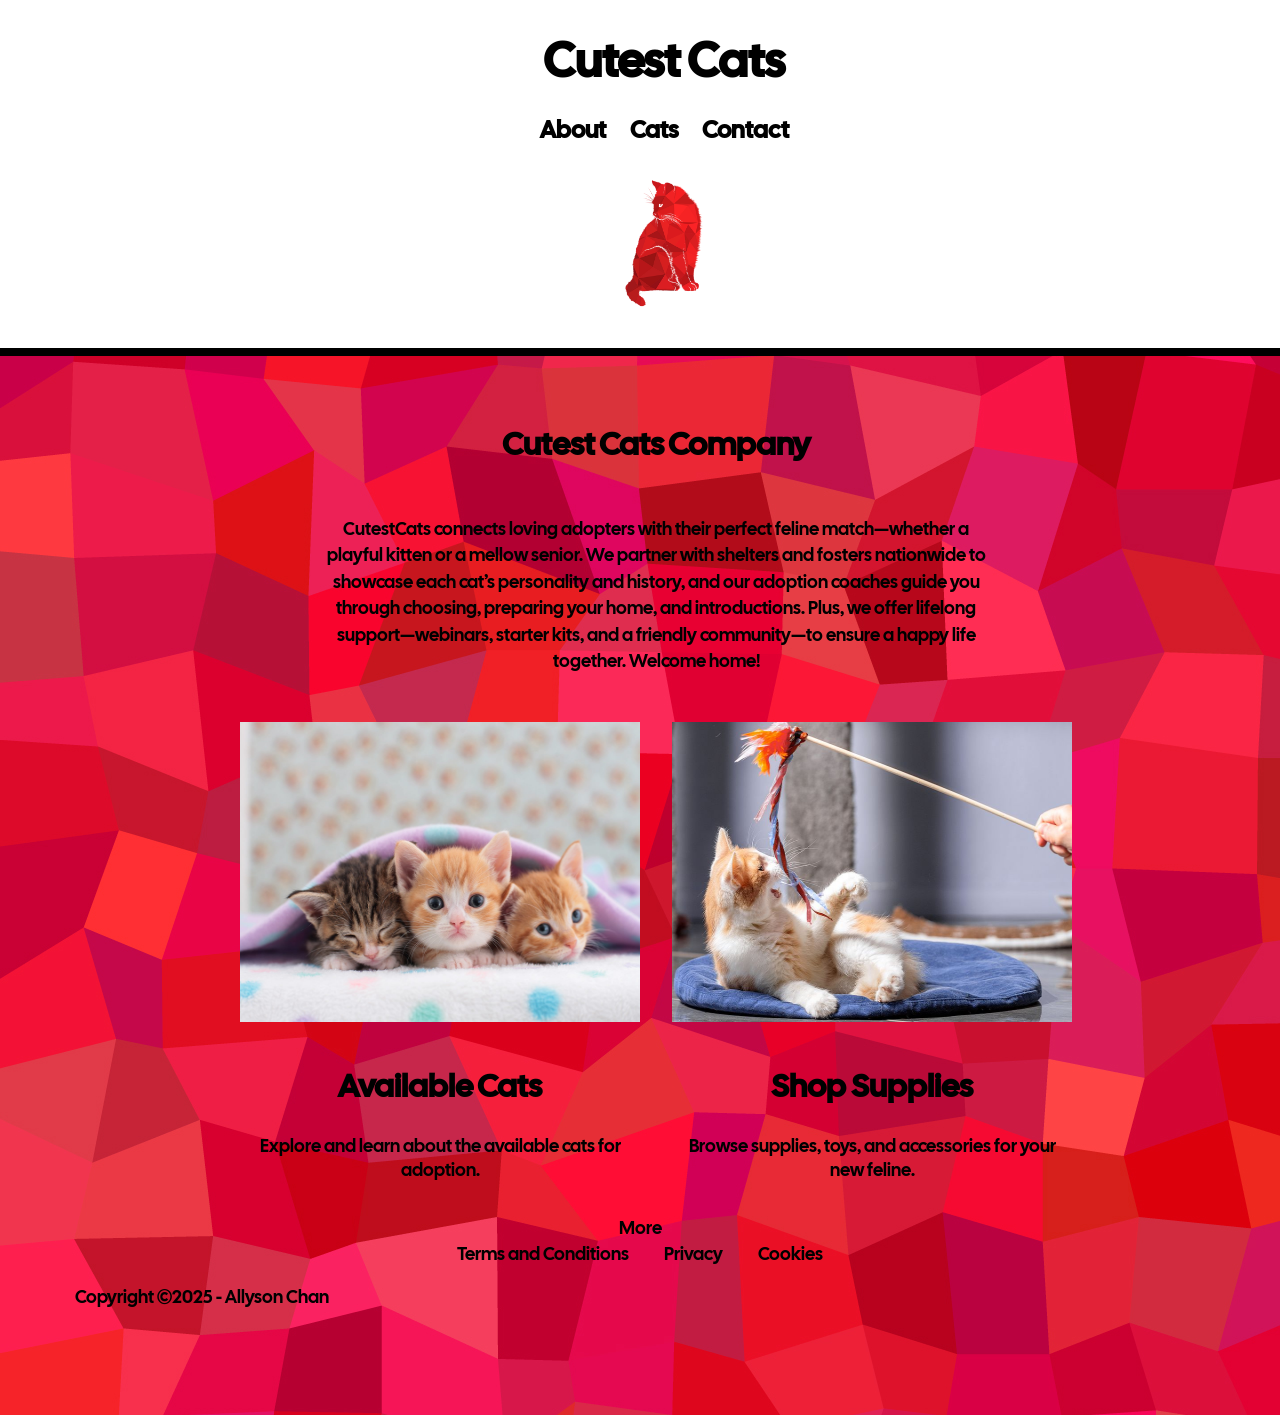
<file: index.html>
<!DOCTYPE html>
<html lang="en">
    <head>
        <meta charset="utf-8">
        <title>Module 6 Homework</title>
        <meta name="author" content="Allyson Chan">
        <meta name="description" content="My final project submission for GIT215">

        <link rel="icon" href="images/favicon.ico" type="image/x-icon">

        
        <link rel="preconnect" href="https://fonts.googleapis.com">
        <link rel="preconnect" href="https://fonts.gstatic.com" crossorigin>
        <link href="https://fonts.googleapis.com/css2?family=Cal+Sans&display=swap" rel="stylesheet">

        <link rel="stylesheet" href="styles.css">
    </head>

    <body>
        <header>
            <h1>Cutest Cats</h1>
            <nav>
                <ul>
                    <li><a href="#about">About</a></li>
                    <li><a href="#cats">Cats</a></li>
                    <li><a href="contact.html">Contact</a></li>
                </ul>
            </nav>
            <a href="#" aria-label="Go to the Cute Cats Homepage">
                <img src="images/cat-logo.png" alt="red cat logo" height="150px" width="100">
            </a>
        </header>

        <main>
            <section id="cats">
                <h2>Cutest Cats Company</h2>
                <p>CutestCats connects loving adopters with their perfect feline match—whether a playful kitten or a mellow senior. We partner with shelters and fosters nationwide to showcase each cat’s personality and history, and our adoption coaches guide you through choosing, preparing your home, and introductions. Plus, we offer lifelong support—webinars, starter kits, and a friendly community—to ensure a happy life together. Welcome home!</p>
            </section>
              
            <section class="availcats">
                <div class="column">
                <img src="images/available-cats.jpg" alt="three cute kittens under blanket" />
                  <h2>Available Cats</h2>
                  <p>Explore and learn about the available cats for adoption.</p>
                </div>
                <div class="column">
                <img src="images/cattoy.jpg" alt="orange cat playing with feather toy" />
                  <h2>Shop Supplies</h2>
                  <p>Browse supplies, toys, and accessories for your new feline.</p>
                </div>
              </section>
              


        </main>

        <footer>
            <section>
                <h2>More</h2>
                <a href="#">Terms and Conditions</a>
                <a href="#">Privacy</a>
                <a href="#">Cookies</a>
            </section>
            <p>Copyright &copy;2025 - Allyson Chan</p>
        </footer>
    </body>
</html>
</file>
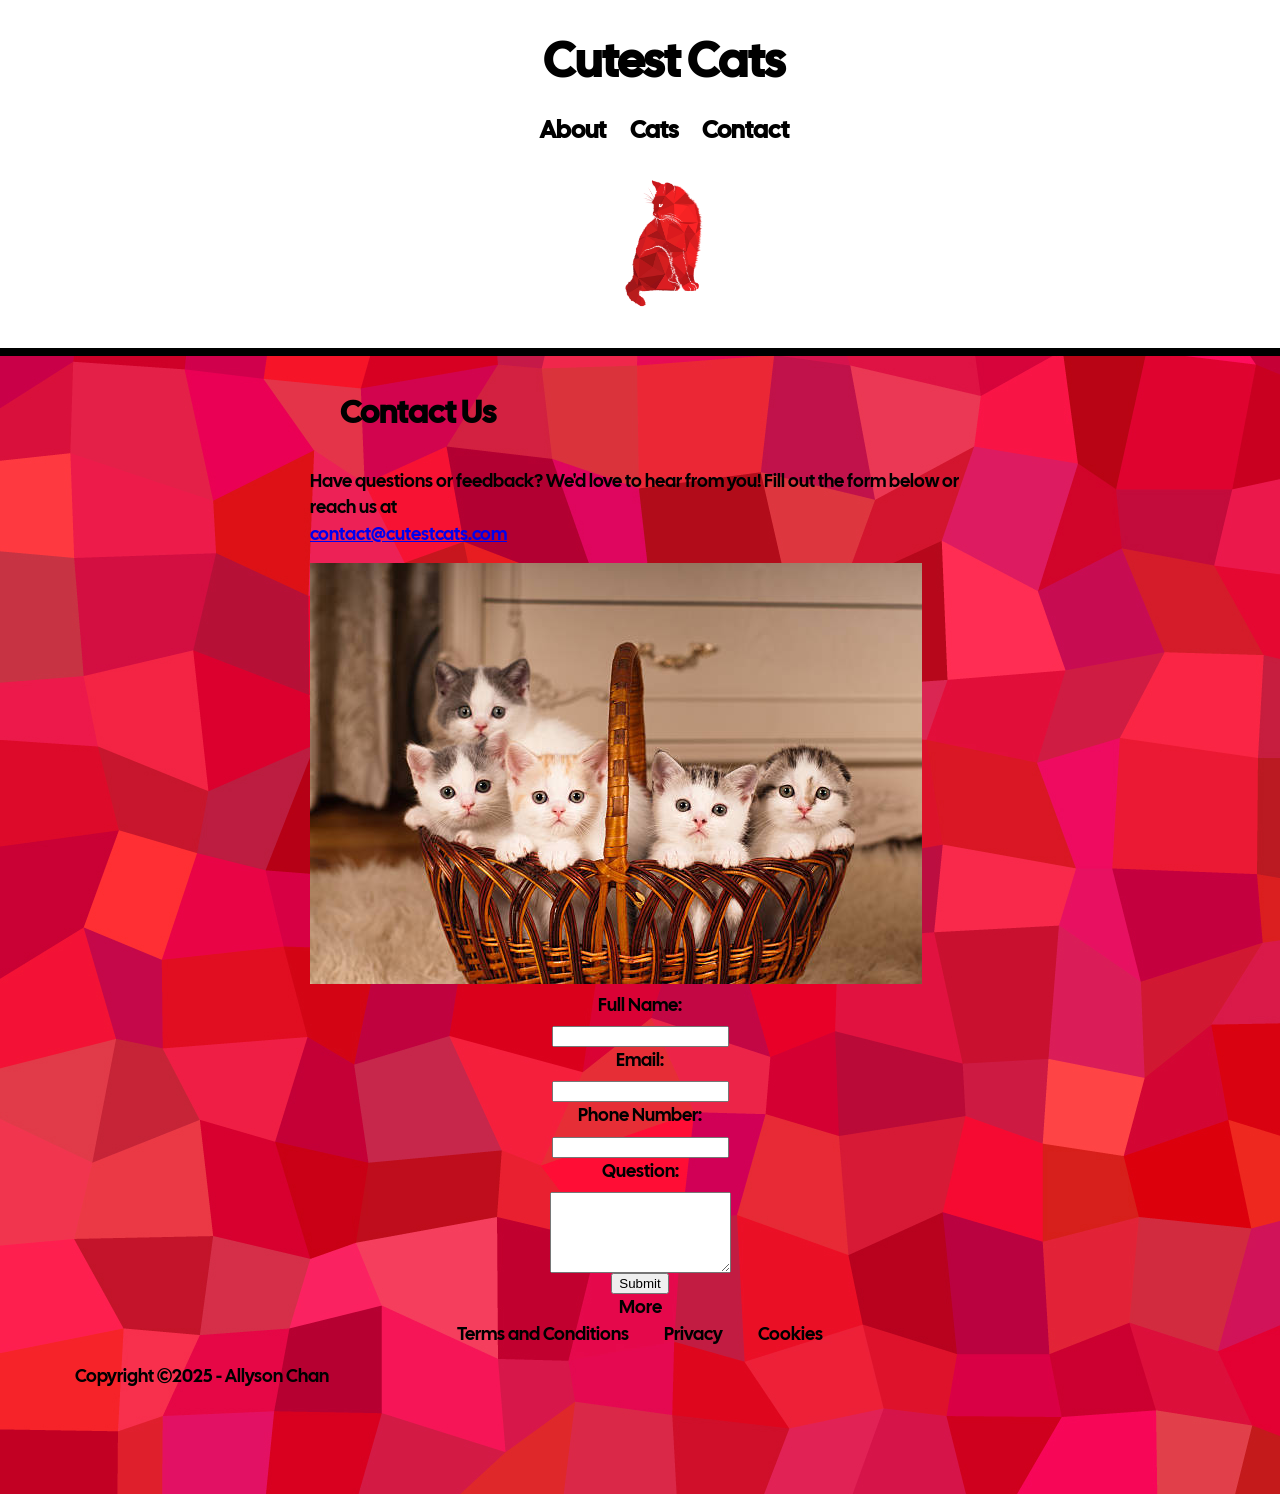
<file: contact.html>
<!DOCTYPE html>
<html lang="en">
    <head>
        <meta charset="utf-8">
        <title>Module 6 Homework</title>
        <meta name="author" content="Allyson Chan">
        <meta name="description" content="page about cats">

        <link rel="icon" href="images/favicon.ico" type="image/x-icon">

        
        <link rel="preconnect" href="https://fonts.googleapis.com">
        <link rel="preconnect" href="https://fonts.gstatic.com" crossorigin>
        <link href="https://fonts.googleapis.com/css2?family=Cal+Sans&display=swap" rel="stylesheet">

        <link rel="stylesheet" href="styles.css">
       
    </head>

    <body>
        <header>
            <h1>Cutest Cats</h1>
            <nav>
                <ul>
                    <li><a href="index.html">About</a></li>
                    <li><a href="index.html">Cats</a></li>
                    <li><a href="#contact">Contact</a></li>
                </ul>
            </nav>
            <a href="#" aria-label="Go to the Cute Cats Homepage">
                <img src="images/cat-logo.png" alt="cat logo" height="150px" width="100">
            </a>
        </header>

        <main>
            <section id="contact">


                <h2>Contact Us</h2>
                <p>Have questions or feedback? We'd love to hear from you! Fill out the form below or reach us at <a href="mailto:contact@cutestcats.com">contact@cutestcats.com</a></p>
                <img src="images/cats.jpg" alt="multiple cats in a basket" height="612" width="421">
                <form method="post" action="https://wp.zybooks.com/form-viewer.php">
                    <label for="fullName">Full Name:</label>
                    <input type="text" id="fullName" name="fullName" required>

                    <label for="email">Email:</label>
                    <input type="email" id="email" name="email" required>

                    <label for="phone">Phone Number:</label>
                    <input type="tel" id="phone" name="phone">

                    <label for="question">Question:</label>
                    <textarea id="question" name="question" rows="5" required></textarea>

                    <button type="submit">Submit</button>
                </form>

                
            </div>
            </section>
        </main>

        <footer>
            <section>
                <h2>More</h2>
                <a href="#">Terms and Conditions</a>
                <a href="#">Privacy</a>
                <a href="#">Cookies</a>
            </section>
            <p>Copyright &copy;2025 - Allyson Chan</p>
        </footer>
    </body>
</html>
</file>
<file: styles.css>
/* OBFUSCATED BY CSSOBFUSCATOR.COM at 2025/05/03 08:37:00 */
body,html{margin-left:0;}html,body{margin-bottom:0;}body,html{margin-right:0;}html,body{margin-top:0;}body,html{padding-left:0;}html,body{padding-bottom:0;}body,html{padding-right:0;}html,body{padding-top:0;}html{border-left-width:0;}html{border-bottom-width:0;}html{border-right-width:0;}html{border-top-width:0;}html{border-left-style:none;}html{border-bottom-style:none;}html{border-right-style:none;}html{border-top-style:none;}html{border-left-color:currentColor;}html{border-bottom-color:currentColor;}#cats h2{margin-bottom:1rem;}html{border-right-color:currentColor;}html{border-top-color:currentColor;}html{border-image:none;}[class~=availcats] h2{margin-bottom:.5rem;}html{font-size:100%;}html{font:inherit;}body,html{vertical-align:baseline;}body{border-left-width:0;}body{border-bottom-width:0;}body{border-right-width:0;}body{border-top-width:0;}body{border-left-style:none;}body{border-bottom-style:none;}body{border-right-style:none;}body{border-top-style:none;}body{border-left-color:currentColor;}body{border-bottom-color:currentColor;}blockquote:before{content:"";}body{border-right-color:currentColor;}body{border-top-color:currentColor;}body{border-image:none;}body{font-size:100%;}body{font:inherit;}div,span{margin-left:0;}div,span{margin-bottom:0;}span,div{margin-right:0;}span,div{margin-top:0;}span,div{padding-left:0;}blockquote:before{content:none;}span,div{padding-bottom:0;}div,span{padding-right:0;}blockquote:after{content:"";}span,div{padding-top:0;}div{border-left-width:0;}div{border-bottom-width:0;}#cats h2{flex-direction:column;}div{border-right-width:0;}div{border-top-width:0;}div{border-left-style:none;}div{border-bottom-style:none;}div{border-right-style:none;}div{border-top-style:none;}div{border-left-color:currentColor;}blockquote:after{content:none;}div{border-bottom-color:currentColor;}div{border-right-color:currentColor;}div{border-top-color:currentColor;}#cats{display:flex;}div{border-image:none;}div{font-size:100%;}div{font:inherit;}span,div{vertical-align:baseline;}span{border-left-width:0;}span{border-bottom-width:0;}span{border-right-width:0;}span{border-top-width:0;}span{border-left-style:none;}span{border-bottom-style:none;}span{border-right-style:none;}span{border-top-style:none;}span{border-left-color:currentColor;}span{border-bottom-color:currentColor;}span{border-right-color:currentColor;}span{border-top-color:currentColor;}span{border-image:none;}q:before{content:"";}span{font-size:100%;}span{font:inherit;}applet,object{margin-left:0;}object,applet{margin-bottom:0;}applet,object{margin-right:0;}object,applet{margin-top:0;}applet,object{padding-left:0;}applet,object{padding-bottom:0;}applet,object{padding-right:0;}object,applet{padding-top:0;}applet{border-left-width:0;}applet{border-bottom-width:0;}applet{border-right-width:0;}applet{border-top-width:0;}applet{border-left-style:none;}applet{border-bottom-style:none;}applet{border-right-style:none;}applet{border-top-style:none;}applet{border-left-color:currentColor;}applet{border-bottom-color:currentColor;}applet{border-right-color:currentColor;}q:before{content:none;}q:after{content:"";}applet{border-top-color:currentColor;}applet{border-image:none;}applet{font-size:100%;}applet{font:inherit;}h1,iframe,applet,object{vertical-align:baseline;}object{border-left-width:0;}object{border-bottom-width:0;}object{border-right-width:0;}object{border-top-width:0;}object{border-left-style:none;}object{border-bottom-style:none;}object{border-right-style:none;}object{border-top-style:none;}object{border-left-color:currentColor;}object{border-bottom-color:currentColor;}object{border-right-color:currentColor;}object{border-top-color:currentColor;}object{border-image:none;}object{font-size:100%;}object{font:inherit;}h1,iframe{margin-left:0;}iframe,h1{margin-bottom:0;}h1,iframe{margin-right:0;}iframe,h1{margin-top:0;}h1,iframe{padding-left:0;}iframe,h1{padding-bottom:0;}iframe,h1{padding-right:0;}iframe,h1{padding-top:0;}iframe{border-left-width:0;}iframe{border-bottom-width:0;}iframe{border-right-width:0;}iframe{border-top-width:0;}iframe{border-left-style:none;}iframe{border-bottom-style:none;}iframe{border-right-style:none;}iframe{border-top-style:none;}iframe{border-left-color:currentColor;}iframe{border-bottom-color:currentColor;}iframe{border-right-color:currentColor;}iframe{border-top-color:currentColor;}iframe{border-image:none;}iframe{font-size:100%;}iframe{font:inherit;}q:after{content:none;}nav ul{display:flex;}h1{border-left-width:0;}h1{border-bottom-width:0;}h1{border-right-width:0;}h1{border-top-width:0;}h1{border-left-style:none;}h1{border-bottom-style:none;}h1{border-right-style:none;}h1{border-top-style:none;}h1{border-left-color:currentColor;}h1{border-bottom-color:currentColor;}h1{border-right-color:currentColor;}h1{border-top-color:currentColor;}h1{border-image:none;}h1{font-size:100%;}h1{font:inherit;}nav ul{justify-content:center;}h3,h2{margin-left:0;}h2,h3{margin-bottom:0;}h2,h3{margin-right:0;}nav ul{gap:1.5rem;}h2,h3{margin-top:0;}h4,h2,nav ul,h3{padding-left:0;}h2,h3{padding-bottom:0;}h3,h2{padding-right:0;}h2,h3{padding-top:0;}h2{border-left-width:0;}h2{border-bottom-width:0;}h2{border-right-width:0;}h2{border-top-width:0;}h2{border-left-style:none;}h2{border-bottom-style:none;}h2{border-right-style:none;}h2{border-top-style:none;}h2{border-left-color:currentColor;}h2{border-bottom-color:currentColor;}h2{border-right-color:currentColor;}h2{border-top-color:currentColor;}h2{border-image:none;}h2{font-size:100%;}h2{font:inherit;}h2,h3{vertical-align:baseline;}h3{border-left-width:0;}h3{border-bottom-width:0;}#contact .contact-flex .info-container{flex:1 1 225pt;}h3{border-right-width:0;}h3{border-top-width:0;}h3{border-left-style:none;}h3{border-bottom-style:none;}#cats h2,#cats{align-items:center;}h3{border-right-style:none;}h3{border-top-style:none;}h3{border-left-color:currentColor;}h3{border-bottom-color:currentColor;}h3{border-right-color:currentColor;}h3{border-top-color:currentColor;}h3{border-image:none;}h3{font-size:100%;}h3{font:inherit;}h4,h5{margin-left:0;}h5,h4{margin-bottom:0;}h5,h4{margin-right:0;}h4,h5{margin-top:0;}#cats h2{text-align:center;}h5,nav ul,h6,h4{padding-bottom:0;}h5,h4{padding-right:0;}h4,h5{padding-top:0;}#cats{flex-direction:column;}h4{border-left-width:0;}h4{border-bottom-width:0;}h4{border-right-width:0;}h4{border-top-width:0;}h4{border-left-style:none;}h4{border-bottom-style:none;}h4{border-right-style:none;}h4{border-top-style:none;}h4{border-left-color:currentColor;}h4{border-bottom-color:currentColor;}h4{border-right-color:currentColor;}h4{border-top-color:currentColor;}h4{border-image:none;}h4{font-size:100%;}h4{font:inherit;}h4,h5{vertical-align:baseline;}[class~=availcats] [class~=column]{flex:1;}h5,h6,blockquote,p{padding-left:0;}h5{border-left-width:0;}h5{border-bottom-width:0;}h5{border-right-width:0;}h5{border-top-width:0;}h5{border-left-style:none;}h5{border-bottom-style:none;}h5{border-right-style:none;}h5{border-top-style:none;}h5{border-left-color:currentColor;}h5{border-bottom-color:currentColor;}h5{border-right-color:currentColor;}h5{border-top-color:currentColor;}h5{border-image:none;}h5{font-size:100%;}h5{font:inherit;}h6,p{margin-left:0;}h6,p{margin-bottom:0;}h6,p{margin-right:0;}h6,p{margin-top:0;}p,h6,blockquote,nav ul{padding-right:0;}h6,blockquote,nav ul,p{padding-top:0;}h6{border-left-width:0;}h6{border-bottom-width:0;}[class~=availcats] [class~=column]{max-width:300pt;}h6{border-right-width:0;}h6{border-top-width:0;}h6{border-left-style:none;}h6{border-bottom-style:none;}h6{border-right-style:none;}h6{border-top-style:none;}h6{border-left-color:currentColor;}h6{border-bottom-color:currentColor;}h6{border-right-color:currentColor;}h6{border-top-color:currentColor;}h6{border-image:none;}h6{font-size:100%;}h6{font:inherit;}h6,p{vertical-align:baseline;}p,blockquote{padding-bottom:0;}p{border-left-width:0;}p{border-bottom-width:0;}p{border-right-width:0;}p{border-top-width:0;}p{border-left-style:none;}p{border-bottom-style:none;}p{border-right-style:none;}p{border-top-style:none;}p{border-left-color:currentColor;}p{border-bottom-color:currentColor;}p{border-right-color:currentColor;}p{border-top-color:currentColor;}p{border-image:none;}p{font-size:100%;}p{font:inherit;}pre,blockquote{margin-left:0;}pre,blockquote{margin-bottom:0;}pre,blockquote{margin-right:0;}pre,blockquote{margin-top:0;}blockquote{border-left-width:0;}blockquote{border-bottom-width:0;}blockquote{border-right-width:0;}blockquote{border-top-width:0;}blockquote{border-left-style:none;}blockquote{border-bottom-style:none;}blockquote{border-right-style:none;}blockquote{border-top-style:none;}blockquote{border-left-color:currentColor;}blockquote{border-bottom-color:currentColor;}blockquote{border-right-color:currentColor;}blockquote{border-top-color:currentColor;}#cats p{max-width:60ch;}blockquote{border-image:none;}#cats p{margin-bottom:1rem;}blockquote{font-size:100%;}blockquote{font:inherit;}pre,blockquote{vertical-align:baseline;}#cats ul{list-style:none;}pre,a{padding-left:0;}pre,a{padding-bottom:0;}a,pre{padding-right:0;}a,pre{padding-top:0;}pre{border-left-width:0;}pre{border-bottom-width:0;}pre{border-right-width:0;}pre{border-top-width:0;}pre{border-left-style:none;}pre{border-bottom-style:none;}pre{border-right-style:none;}pre{border-top-style:none;}pre{border-left-color:currentColor;}pre{border-bottom-color:currentColor;}pre{border-right-color:currentColor;}pre{border-top-color:currentColor;}pre{border-image:none;}pre{font-size:100%;}pre{font:inherit;}abbr,nav ul,a,[class~=availcats] p{margin-left:0;}abbr,a{margin-bottom:0;}a,abbr{margin-right:0;}abbr,a{margin-top:0;}a{border-left-width:0;}a{border-bottom-width:0;}a{border-right-width:0;}a{border-top-width:0;}a{border-left-style:none;}a{border-bottom-style:none;}a{border-right-style:none;}a{border-top-style:none;}a{border-left-color:currentColor;}a{border-bottom-color:currentColor;}a{border-right-color:currentColor;}a{border-top-color:currentColor;}#contact form label{width:100%;}a{border-image:none;}a{font-size:100%;}a{font:inherit;}abbr,a{vertical-align:baseline;}address,abbr,#cats ul,acronym{padding-left:0;}acronym,abbr{padding-bottom:0;}abbr,acronym{padding-right:0;}acronym,abbr{padding-top:0;}abbr{border-left-width:0;}abbr{border-bottom-width:0;}abbr{border-right-width:0;}abbr{border-top-width:0;}abbr{border-left-style:none;}abbr{border-bottom-style:none;}abbr{border-right-style:none;}abbr{border-top-style:none;}abbr{border-left-color:currentColor;}abbr{border-bottom-color:currentColor;}abbr{border-right-color:currentColor;}abbr{border-top-color:currentColor;}abbr{border-image:none;}abbr{font-size:100%;}abbr{font:inherit;}address,acronym{margin-left:0;}address,acronym{margin-bottom:0;}address,acronym{margin-right:0;}address,acronym{margin-top:0;}acronym{border-left-width:0;}acronym{border-bottom-width:0;}acronym{border-right-width:0;}acronym{border-top-width:0;}acronym{border-left-style:none;}acronym{border-bottom-style:none;}#contact form label,#contact .contact-flex .info-container{max-width:300pt;}acronym{border-right-style:none;}acronym{border-top-style:none;}acronym{border-left-color:currentColor;}acronym{border-bottom-color:currentColor;}acronym{border-right-color:currentColor;}acronym{border-top-color:currentColor;}acronym{border-image:none;}acronym{font-size:100%;}acronym{font:inherit;}acronym,address{vertical-align:baseline;}#contact form label{text-align:center;}address,big{padding-bottom:0;}big,address{padding-right:0;}address,big{padding-top:0;}address{border-left-width:0;}address{border-bottom-width:0;}address{border-right-width:0;}address{border-top-width:0;}address{border-left-style:none;}address{border-bottom-style:none;}address{border-right-style:none;}address{border-top-style:none;}address{border-left-color:currentColor;}address{border-bottom-color:currentColor;}address{border-right-color:currentColor;}address{border-top-color:currentColor;}address{border-image:none;}address{font-size:100%;}address{font:inherit;}nav ul{margin-bottom:1rem;}cite,big{margin-left:0;}big,cite{margin-bottom:0;}code,cite,big,nav ul{margin-right:0;}cite,big,code,nav ul{margin-top:0;}big,cite{padding-left:0;}big{border-left-width:0;}big{border-bottom-width:0;}big{border-right-width:0;}big{border-top-width:0;}big{border-left-style:none;}big{border-bottom-style:none;}big{border-right-style:none;}big{border-top-style:none;}#contact [class~=contact-flex]{display:flex;}big{border-left-color:currentColor;}big{border-bottom-color:currentColor;}big{border-right-color:currentColor;}big{border-top-color:currentColor;}big{border-image:none;}big{font-size:100%;}big{font:inherit;}big,cite{vertical-align:baseline;}#cats ul,del,cite,code{padding-bottom:0;}code,cite{padding-right:0;}code,cite{padding-top:0;}cite{border-left-width:0;}cite{border-bottom-width:0;}cite{border-right-width:0;}cite{border-top-width:0;}cite{border-left-style:none;}cite{border-bottom-style:none;}cite{border-right-style:none;}cite{border-top-style:none;}cite{border-left-color:currentColor;}cite{border-bottom-color:currentColor;}cite{border-right-color:currentColor;}cite{border-top-color:currentColor;}cite{border-image:none;}cite{font-size:100%;}cite{font:inherit;}code,del{margin-left:0;}code,del{margin-bottom:0;}del,code{padding-left:0;}code{border-left-width:0;}nav ul{list-style:none;}code{border-bottom-width:0;}code{border-right-width:0;}code{border-top-width:0;}code{border-left-style:none;}code{border-bottom-style:none;}code{border-right-style:none;}code{border-top-style:none;}code{border-left-color:currentColor;}code{border-bottom-color:currentColor;}code{border-right-color:currentColor;}code{border-top-color:currentColor;}code{border-image:none;}code{font-size:100%;}code{font:inherit;}code,del{vertical-align:baseline;}nav a{text-decoration:none;}dfn,del{margin-right:0;}del,dfn{margin-top:0;}#cats ul,dfn,em,del{padding-right:0;}dfn,del{padding-top:0;}del{border-left-width:0;}del{border-bottom-width:0;}del{border-right-width:0;}del{border-top-width:0;}del{border-left-style:none;}del{border-bottom-style:none;}del{border-right-style:none;}del{border-top-style:none;}del{border-left-color:currentColor;}del{border-bottom-color:currentColor;}del{border-right-color:currentColor;}del{border-top-color:currentColor;}del{border-image:none;}del{font-size:100%;}del{font:inherit;}em,dfn{margin-left:0;}dfn,em{margin-bottom:0;}dfn,em{padding-left:0;}dfn,em{padding-bottom:0;}#contact [class~=contact-flex] [class~=form-container]{flex:1 1 225pt;}nav a{color:var(--white);}dfn{border-left-width:0;}dfn{border-bottom-width:0;}dfn{border-right-width:0;}dfn{border-top-width:0;}dfn{border-left-style:none;}dfn{border-bottom-style:none;}dfn{border-right-style:none;}dfn{border-top-style:none;}dfn{border-left-color:currentColor;}dfn{border-bottom-color:currentColor;}dfn{border-right-color:currentColor;}dfn{border-top-color:currentColor;}dfn{border-image:none;}dfn{font-size:100%;}dfn{font:inherit;}em,dfn{vertical-align:baseline;}img,em{margin-right:0;}img,em{margin-top:0;}img,#cats ul,em,ins{padding-top:0;}em{border-left-width:0;}em{border-bottom-width:0;}em{border-right-width:0;}em{border-top-width:0;}em{border-left-style:none;}em{border-bottom-style:none;}em{border-right-style:none;}em{border-top-style:none;}em{border-left-color:currentColor;}em{border-bottom-color:currentColor;}em{border-right-color:currentColor;}em{border-top-color:currentColor;}em{border-image:none;}em{font-size:100%;}em{font:inherit;}img,ins{margin-left:0;}img,ins{margin-bottom:0;}ins,img{padding-left:0;}ins,img{padding-bottom:0;}ins,img{padding-right:0;}img{border-left-width:0;}img{border-bottom-width:0;}img{border-right-width:0;}img{border-top-width:0;}img{border-left-style:none;}img{border-bottom-style:none;}img{border-right-style:none;}img{border-top-style:none;}img{border-left-color:currentColor;}img{border-bottom-color:currentColor;}img{border-right-color:currentColor;}nav a{font-size:1.5rem;}img{border-top-color:currentColor;}img{border-image:none;}nav a{font-weight:bold;}img{font-size:100%;}img{font:inherit;}img,ins{vertical-align:baseline;}#contact [class~=contact-flex]{flex-direction:row;}ins,kbd{margin-right:0;}kbd,ins{margin-top:0;}header img{width:112.5pt;}ins{border-left-width:0;}ins{border-bottom-width:0;}ins{border-right-width:0;}ins{border-top-width:0;}ins{border-left-style:none;}ins{border-bottom-style:none;}ins{border-right-style:none;}ins{border-top-style:none;}ins{border-left-color:currentColor;}ins{border-bottom-color:currentColor;}ins{border-right-color:currentColor;}ins{border-top-color:currentColor;}ins{border-image:none;}ins{font-size:100%;}ins{font:inherit;}q,kbd{margin-left:0;}q,kbd{margin-bottom:0;}#contact [class~=contact-flex] [class~=form-container]{max-width:400px;}kbd,q{padding-left:0;}kbd,q{padding-bottom:0;}q,kbd{padding-right:0;}kbd,q{padding-top:0;}kbd{border-left-width:0;}kbd{border-bottom-width:0;}kbd{border-right-width:0;}kbd{border-top-width:0;}kbd{border-left-style:none;}kbd{border-bottom-style:none;}kbd{border-right-style:none;}kbd{border-top-style:none;}kbd{border-left-color:currentColor;}kbd{border-bottom-color:currentColor;}kbd{border-right-color:currentColor;}kbd{border-top-color:currentColor;}#cats ul{display:flex;}kbd{border-image:none;}kbd{font-size:100%;}kbd{font:inherit;}kbd,q{vertical-align:baseline;}s,q{margin-right:0;}s,q{margin-top:0;}q{border-left-width:0;}q{border-bottom-width:0;}q{border-right-width:0;}q{border-top-width:0;}q{border-left-style:none;}q{border-bottom-style:none;}q{border-right-style:none;}q{border-top-style:none;}q{border-left-color:currentColor;}q{border-bottom-color:currentColor;}q{border-right-color:currentColor;}q{border-top-color:currentColor;}header img{height:auto;}q{border-image:none;}q{font-size:100%;}q{font:inherit;}s,samp{margin-left:0;}samp,s{margin-bottom:0;}samp,s{padding-left:0;}s,samp{padding-bottom:0;}samp,s{padding-right:0;}samp,s{padding-top:0;}s{border-left-width:0;}s{border-bottom-width:0;}s{border-right-width:0;}s{border-top-width:0;}s{border-left-style:none;}s{border-bottom-style:none;}s{border-right-style:none;}s{border-top-style:none;}#cats{text-align:center;}s{border-left-color:currentColor;}s{border-bottom-color:currentColor;}s{border-right-color:currentColor;}s{border-top-color:currentColor;}s{border-image:none;}s{font-size:100%;}s{font:inherit;}s,samp{vertical-align:baseline;}#cats ul{gap:1.5rem;}small,samp{margin-right:0;}#cats ul{justify-content:center;}small,samp{margin-top:0;}#cats{width:100%;}main h2{font-size:2rem;}samp{border-left-width:0;}samp{border-bottom-width:0;}samp{border-right-width:0;}samp{border-top-width:0;}samp{border-left-style:none;}samp{border-bottom-style:none;}samp{border-right-style:none;}samp{border-top-style:none;}samp{border-left-color:currentColor;}samp{border-bottom-color:currentColor;}samp{border-right-color:currentColor;}samp{border-top-color:currentColor;}#cats ul{flex-wrap:wrap;}samp{border-image:none;}samp{font-size:100%;}samp{font:inherit;}strike,small{margin-left:0;}small,strong,strike,[class~=availcats] p{margin-bottom:0;}strong,small,main h2,strike{padding-left:0;}small,strike{padding-bottom:0;}small,strike{padding-right:0;}small,strike{padding-top:0;}small{border-left-width:0;}small{border-bottom-width:0;}small{border-right-width:0;}small{border-top-width:0;}small{border-left-style:none;}small{border-bottom-style:none;}small{border-right-style:none;}small{border-top-style:none;}small{border-left-color:currentColor;}small{border-bottom-color:currentColor;}small{border-right-color:currentColor;}small{border-top-color:currentColor;}small{border-image:none;}small{font-size:100%;}small{font:inherit;}small,strike{vertical-align:baseline;}strike,strong{margin-right:0;}strong,strike{margin-top:0;}strike{border-left-width:0;}strike{border-bottom-width:0;}strike{border-right-width:0;}strike{border-top-width:0;}strike{border-left-style:none;}strike{border-bottom-style:none;}strike{border-right-style:none;}#cats li{background-color:var(--white);}#cats li{padding-left:1rem;}strike{border-top-style:none;}strike{border-left-color:currentColor;}strike{border-bottom-color:currentColor;}strike{border-right-color:currentColor;}strike{border-top-color:currentColor;}strike{border-image:none;}strike{font-size:100%;}strike{font:inherit;}#cats li{padding-bottom:.5rem;}strong,sub{margin-left:0;}main h2{padding-bottom:1rem;}#cats li{padding-right:1rem;}strong,sub{padding-bottom:0;}strong,main h2,sup,sub{padding-right:0;}#cats li{padding-top:.5rem;}sub,strong{padding-top:0;}strong{border-left-width:0;}strong{border-bottom-width:0;}strong{border-right-width:0;}strong{border-top-width:0;}strong{border-left-style:none;}strong{border-bottom-style:none;}strong{border-right-style:none;}strong{border-top-style:none;}strong{border-left-color:currentColor;}strong{border-bottom-color:currentColor;}strong{border-right-color:currentColor;}strong{border-top-color:currentColor;}#contact [class~=contact-flex]{flex-wrap:wrap;}strong{border-image:none;}strong{font-size:100%;}strong{font:inherit;}strong,sub{vertical-align:baseline;}sup,sub{margin-bottom:0;}sub,sup{margin-right:0;}sub,sup{margin-top:0;}sup,sub{padding-left:0;}sub{border-left-width:0;}sub{border-bottom-width:0;}sub{border-right-width:0;}sub{border-top-width:0;}#cats{margin-left:auto;}sub{border-left-style:none;}sub{border-bottom-style:none;}sub{border-right-style:none;}sub{border-top-style:none;}sub{border-left-color:currentColor;}sub{border-bottom-color:currentColor;}sub{border-right-color:currentColor;}sub{border-top-color:currentColor;}sub{border-image:none;}sub{font-size:100%;}sub{font:inherit;}b,var,tt,sup{margin-left:0;}sup,var,b,tt{padding-bottom:0;}b,sup,var,tt{padding-top:0;}sup{border-left-width:0;}sup{border-bottom-width:0;}sup{border-right-width:0;}sup{border-top-width:0;}main h2{padding-top:1rem;}sup{border-left-style:none;}sup{border-bottom-style:none;}sup{border-right-style:none;}sup{border-top-style:none;}sup{border-left-color:currentColor;}sup{border-bottom-color:currentColor;}sup{border-right-color:currentColor;}sup{border-top-color:currentColor;}sup{border-image:none;}sup{font-size:100%;}sup{font:inherit;}tt,sup{vertical-align:baseline;}var,tt{margin-bottom:0;}tt,var{margin-right:0;}var,tt{margin-top:0;}tt,var{padding-left:0;}var,tt{padding-right:0;}tt{border-left-width:0;}tt{border-bottom-width:0;}tt{border-right-width:0;}tt{border-top-width:0;}tt{border-left-style:none;}tt{border-bottom-style:none;}tt{border-right-style:none;}tt{border-top-style:none;}tt{border-left-color:currentColor;}tt{border-bottom-color:currentColor;}tt{border-right-color:currentColor;}tt{border-top-color:currentColor;}tt{border-image:none;}tt{font-size:100%;}tt{font:inherit;}:root{--body-fonts:"Cal Sans","Trebuchet MS",sans-serif;}var{border-left-width:0;}var{border-bottom-width:0;}var{border-right-width:0;}var{border-top-width:0;}var{border-left-style:none;}var{border-bottom-style:none;}var{border-right-style:none;}var{border-top-style:none;}main h2{background-color:var(--white);}var{border-left-color:currentColor;}var{border-bottom-color:currentColor;}var{border-right-color:currentColor;}var{border-top-color:currentColor;}var{border-image:none;}var{font-size:100%;}var{font:inherit;}var,b{vertical-align:baseline;}u,b{margin-bottom:0;}b,u{margin-right:0;}b,u{margin-top:0;}u,b{padding-left:0;}b,u{padding-right:0;}b{border-left-width:0;}b{border-bottom-width:0;}b{border-right-width:0;}b{border-top-width:0;}[class~=availcats]{display:flex;}main h2{color:var(--white);}b{border-left-style:none;}b{border-bottom-style:none;}b{border-right-style:none;}b{border-top-style:none;}b{border-left-color:currentColor;}b{border-bottom-color:currentColor;}b{border-right-color:currentColor;}b{border-top-color:currentColor;}b{border-image:none;}b{font-size:100%;}b{font:inherit;}#cats li{border-radius:.083333333in;}u,i{margin-left:0;}#cats li,main h2{font-weight:bold;}i,u{padding-bottom:0;}i,u{padding-top:0;}u{border-left-width:0;}u{border-bottom-width:0;}u{border-right-width:0;}u{border-top-width:0;}u{border-left-style:none;}main h2{width:100%;}main h2{max-width:600px;}u{border-bottom-style:none;}u{border-right-style:none;}u{border-top-style:none;}u{border-left-color:currentColor;}u{border-bottom-color:currentColor;}u{border-right-color:currentColor;}u{border-top-color:currentColor;}u{border-image:none;}u{font-size:100%;}u{font:inherit;}i,u{vertical-align:baseline;}center,i{margin-bottom:0;}i,center{margin-right:0;}i,center{margin-top:0;}i,center{padding-left:0;}i,center{padding-right:0;}i{border-left-width:0;}i{border-bottom-width:0;}main h2{margin-left:auto;}i{border-right-width:0;}main h2{margin-bottom:1rem;}i{border-top-width:0;}i{border-left-style:none;}[class~=availcats],#contact [class~=contact-flex]{justify-content:center;}i{border-bottom-style:none;}i{border-right-style:none;}i{border-top-style:none;}i{border-left-color:currentColor;}i{border-bottom-color:currentColor;}i{border-right-color:currentColor;}i{border-top-color:currentColor;}i{border-image:none;}i{font-size:100%;}i{font:inherit;}main h2{margin-right:auto;}dl,center{margin-left:0;}dl,center{padding-bottom:0;}dl,center{padding-top:0;}center{border-left-width:0;}center{border-bottom-width:0;}center{border-right-width:0;}center{border-top-width:0;}center{border-left-style:none;}center{border-bottom-style:none;}[class~=availcats] [class~=column]{text-align:center;}center{border-right-style:none;}main h2{margin-top:1rem;}center{border-top-style:none;}center{border-left-color:currentColor;}center{border-bottom-color:currentColor;}center{border-right-color:currentColor;}center{border-top-color:currentColor;}center{border-image:none;}center{font-size:100%;}center{font:inherit;}dd,dl,center,dt{vertical-align:baseline;}dt,ol,dl,dd{margin-bottom:0;}dt,dl,dd,ol{margin-right:0;}ol,dl,dd,dt{margin-top:0;}dt,dl,ol,dd{padding-left:0;}dd,dt,dl,ol{padding-right:0;}dl{border-left-width:0;}dl{border-bottom-width:0;}dl{border-right-width:0;}dl{border-top-width:0;}dl{border-left-style:none;}dl{border-bottom-style:none;}dl{border-right-style:none;}dl{border-top-style:none;}dl{border-left-color:currentColor;}dl{border-bottom-color:currentColor;}dl{border-right-color:currentColor;}dl{border-top-color:currentColor;}dl{border-image:none;}dl{font-size:100%;}dl{font:inherit;}dt,ul,dd,ol{margin-left:0;}dt,dd{padding-bottom:0;}#cats{margin-bottom:2rem;}dt,ul,dd,ol{padding-top:0;}dt{border-left-width:0;}dt{border-bottom-width:0;}dt{border-right-width:0;}dt{border-top-width:0;}dt{border-left-style:none;}dt{border-bottom-style:none;}dt{border-right-style:none;}dt{border-top-style:none;}dt{border-left-color:currentColor;}dt{border-bottom-color:currentColor;}dt{border-right-color:currentColor;}dt{border-top-color:currentColor;}dt{border-image:none;}dt{font-size:100%;}dt{font:inherit;}dd{border-left-width:0;}dd{border-bottom-width:0;}dd{border-right-width:0;}dd{border-top-width:0;}dd{border-left-style:none;}dd{border-bottom-style:none;}dd{border-right-style:none;}dd{border-top-style:none;}dd{border-left-color:currentColor;}dd{border-bottom-color:currentColor;}dd{border-right-color:currentColor;}dd{border-top-color:currentColor;}dd{border-image:none;}dd{font-size:100%;}dd{font:inherit;}#cats li{color:var(--white);}ul,ol{padding-bottom:0;}ol{border-left-width:0;}ol{border-bottom-width:0;}ol{border-right-width:0;}ol{border-top-width:0;}ol{border-left-style:none;}ol{border-bottom-style:none;}ol{border-right-style:none;}ol{border-top-style:none;}ol{border-left-color:currentColor;}ol{border-bottom-color:currentColor;}#about div{display:flex;}ol{border-right-color:currentColor;}ol{border-top-color:currentColor;}ol{border-image:none;}ol{font-size:100%;}ol{font:inherit;}ul,ol{vertical-align:baseline;}ul,li{margin-bottom:0;}li,ul{margin-right:0;}ul,li{margin-top:0;}li,ul{padding-left:0;}li,ul{padding-right:0;}#about div{justify-content:center;}ul{border-left-width:0;}ul{border-bottom-width:0;}ul{border-right-width:0;}ul{border-top-width:0;}ul{border-left-style:none;}main h2{flex-direction:column;}ul{border-bottom-style:none;}ul{border-right-style:none;}ul{border-top-style:none;}ul{border-left-color:currentColor;}ul{border-bottom-color:currentColor;}ul{border-right-color:currentColor;}ul{border-top-color:currentColor;}ul{border-image:none;}ul{font-size:100%;}ul{font:inherit;}main h2{align-items:center;}li,fieldset{margin-left:0;}fieldset,li{padding-bottom:0;}li,fieldset{padding-top:0;}li{border-left-width:0;}li{border-bottom-width:0;}li{border-right-width:0;}li{border-top-width:0;}li{border-left-style:none;}li{border-bottom-style:none;}li{border-right-style:none;}li{border-top-style:none;}li{border-left-color:currentColor;}li{border-bottom-color:currentColor;}li{border-right-color:currentColor;}li{border-top-color:currentColor;}li{border-image:none;}li{font-size:100%;}li{font:inherit;}li,fieldset{vertical-align:baseline;}fieldset,form{margin-bottom:0;}form,fieldset{margin-right:0;}fieldset,form{margin-top:0;}form,fieldset{padding-left:0;}#about div{width:100%;}main img{width:25pc;}fieldset,form{padding-right:0;}fieldset{border-left-width:0;}fieldset{border-bottom-width:0;}main img{height:225pt;}fieldset{border-right-width:0;}fieldset{border-top-width:0;}fieldset{border-left-style:none;}fieldset{border-bottom-style:none;}fieldset{border-right-style:none;}fieldset{border-top-style:none;}fieldset{border-left-color:currentColor;}fieldset{border-bottom-color:currentColor;}fieldset{border-right-color:currentColor;}fieldset{border-top-color:currentColor;}fieldset{border-image:none;}fieldset{font-size:100%;}fieldset{font:inherit;}form,label{margin-left:0;}#about div{margin-top:1rem;}label,form{padding-bottom:0;}form,label{padding-top:0;}main p{max-width:60ch;}form{border-left-width:0;}#about div{display:grid;}#about div{grid-template-columns:1.5fr 1.5fr;}form{border-bottom-width:0;}form{border-right-width:0;}form{border-top-width:0;}form{border-left-style:none;}form{border-bottom-style:none;}form{border-right-style:none;}form{border-top-style:none;}form{border-left-color:currentColor;}form{border-bottom-color:currentColor;}form{border-right-color:currentColor;}form{border-top-color:currentColor;}form{border-image:none;}form{font-size:100%;}form{font:inherit;}label,form{vertical-align:baseline;}main p{margin-left:auto;}label,legend{margin-bottom:0;}legend,label{margin-right:0;}label,legend{margin-top:0;}legend,label{padding-left:0;}#contact [class~=contact-flex]{align-items:flex-start;}legend,label{padding-right:0;}label{border-left-width:0;}label{border-bottom-width:0;}label{border-right-width:0;}label{border-top-width:0;}#about div{gap:1rem;}label{border-left-style:none;}label{border-bottom-style:none;}label{border-right-style:none;}label{border-top-style:none;}label{border-left-color:currentColor;}label{border-bottom-color:currentColor;}main p{margin-bottom:1rem;}label{border-right-color:currentColor;}label{border-top-color:currentColor;}label{border-image:none;}label{font-size:100%;}label{font:inherit;}main p{margin-right:auto;}table,legend{margin-left:0;}#about div{width:80%;}table,legend{padding-bottom:0;}table,legend{padding-top:0;}legend{border-left-width:0;}#about div{padding-top:1rem;}legend{border-bottom-width:0;}legend{border-right-width:0;}legend{border-top-width:0;}legend{border-left-style:none;}legend{border-bottom-style:none;}legend{border-right-style:none;}legend{border-top-style:none;}legend{border-left-color:currentColor;}legend{border-bottom-color:currentColor;}legend{border-right-color:currentColor;}legend{border-top-color:currentColor;}legend{border-image:none;}legend{font-size:100%;}legend{font:inherit;}legend,table{vertical-align:baseline;}[class~=availcats]{gap:2rem;}caption,table{margin-bottom:0;}#about div{padding-bottom:1rem;}[class~=availcats] p,caption,table,tbody{margin-right:0;}table,caption{margin-top:0;}#about div{justify-content:right;}table,caption{padding-left:0;}caption,table{padding-right:0;}table{border-left-width:0;}table{border-bottom-width:0;}table{border-right-width:0;}table{border-top-width:0;}table{border-left-style:none;}table{border-bottom-style:none;}table{border-right-style:none;}table{border-top-style:none;}table{border-left-color:currentColor;}table{border-bottom-color:currentColor;}table{border-right-color:currentColor;}table{border-top-color:currentColor;}table{border-image:none;}table{font-size:100%;}main p{margin-top:1rem;}table{font:inherit;}tbody,caption{margin-left:0;}#about div{margin-left:25rem;}caption,tbody{padding-bottom:0;}caption,tbody{padding-top:0;}caption{border-left-width:0;}caption{border-bottom-width:0;}caption{border-right-width:0;}caption{border-top-width:0;}caption{border-left-style:none;}caption{border-bottom-style:none;}#about img{width:225pt;}caption{border-right-style:none;}caption{border-top-style:none;}caption{border-left-color:currentColor;}caption{border-bottom-color:currentColor;}caption{border-right-color:currentColor;}caption{border-top-color:currentColor;}caption{border-image:none;}caption{font-size:100%;}caption{font:inherit;}caption,tbody{vertical-align:baseline;}tfoot,tbody{margin-bottom:0;}tbody,tfoot{margin-top:0;}tfoot,tbody{padding-left:0;}tbody,tfoot{padding-right:0;}tbody{border-left-width:0;}tbody{border-bottom-width:0;}tbody{border-right-width:0;}tbody{border-top-width:0;}tbody{border-left-style:none;}tbody{border-bottom-style:none;}tbody{border-right-style:none;}tbody{border-top-style:none;}tbody{border-left-color:currentColor;}tbody{border-bottom-color:currentColor;}tbody{border-right-color:currentColor;}tbody{border-top-color:currentColor;}tbody{border-image:none;}tbody{font-size:100%;}tbody{font:inherit;}thead,tfoot{margin-left:0;}#about img{height:auto;}thead,tfoot{margin-right:0;}tfoot,thead{padding-bottom:0;}#about img{border-radius:50%;}thead,tfoot{padding-top:0;}tfoot{border-left-width:0;}tfoot{border-bottom-width:0;}tfoot{border-right-width:0;}tfoot{border-top-width:0;}tfoot{border-left-style:none;}#about img{border-left-width:.125pc;}tfoot{border-bottom-style:none;}tfoot{border-right-style:none;}tfoot{border-top-style:none;}tfoot{border-left-color:currentColor;}tfoot{border-bottom-color:currentColor;}tfoot{border-right-color:currentColor;}tfoot{border-top-color:currentColor;}tfoot{border-image:none;}tfoot{font-size:100%;}tfoot{font:inherit;}#about img{border-bottom-width:.125pc;}tfoot,thead{vertical-align:baseline;}#about img{border-right-width:.125pc;}tr,thead{margin-bottom:0;}thead,tr{margin-top:0;}tr,thead{padding-left:0;}thead,tr{padding-right:0;}thead{border-left-width:0;}thead{border-bottom-width:0;}thead{border-right-width:0;}thead{border-top-width:0;}thead{border-left-style:none;}thead{border-bottom-style:none;}thead{border-right-style:none;}thead{border-top-style:none;}thead{border-left-color:currentColor;}thead{border-bottom-color:currentColor;}thead{border-right-color:currentColor;}thead{border-top-color:currentColor;}thead{border-image:none;}thead{font-size:100%;}thead{font:inherit;}#about img{border-top-width:.125pc;}th,tr{margin-left:0;}th,tr{margin-right:0;}tr,th{padding-bottom:0;}th,tr{padding-top:0;}tr{border-left-width:0;}tr{border-bottom-width:0;}tr{border-right-width:0;}tr{border-top-width:0;}tr{border-left-style:none;}tr{border-bottom-style:none;}tr{border-right-style:none;}tr{border-top-style:none;}#about img{border-left-style:solid;}tr{border-left-color:currentColor;}tr{border-bottom-color:currentColor;}tr{border-right-color:currentColor;}tr{border-top-color:currentColor;}#about img{border-bottom-style:solid;}tr{border-image:none;}tr{font-size:100%;}tr{font:inherit;}th,tr{vertical-align:baseline;}th,td{margin-bottom:0;}#about img{border-right-style:solid;}td,th{margin-top:0;}th,td{padding-left:0;}th,td{padding-right:0;}th{border-left-width:0;}th{border-bottom-width:0;}th{border-right-width:0;}th{border-top-width:0;}th{border-left-style:none;}th{border-bottom-style:none;}#about img{border-top-style:solid;}th{border-right-style:none;}th{border-top-style:none;}th{border-left-color:currentColor;}#about img{border-left-color:var(--white);}th{border-bottom-color:currentColor;}th{border-right-color:currentColor;}th{border-top-color:currentColor;}th{border-image:none;}th{font-size:100%;}th{font:inherit;}article,td{margin-left:0;}td,article{margin-right:0;}article,td{padding-bottom:0;}td,article{padding-top:0;}td{border-left-width:0;}td{border-bottom-width:0;}td{border-right-width:0;}td{border-top-width:0;}td{border-left-style:none;}td{border-bottom-style:none;}td{border-right-style:none;}td{border-top-style:none;}td{border-left-color:currentColor;}td{border-bottom-color:currentColor;}main p{font-size:1.1rem;}td{border-right-color:currentColor;}#contact [class~=contact-flex]{gap:2rem;}td{border-top-color:currentColor;}td{border-image:none;}td{font-size:100%;}td{font:inherit;}td,article{vertical-align:baseline;}article,aside{margin-bottom:0;}article,aside{margin-top:0;}article,aside{padding-left:0;}aside,article{padding-right:0;}main p{flex-direction:column;}article{border-left-width:0;}main p{align-items:center;}article{border-bottom-width:0;}article{border-right-width:0;}article{border-top-width:0;}#contact form label{margin-bottom:.5rem;}article{border-left-style:none;}article{border-bottom-style:none;}#contact [class~=contact-flex] [class~=info-container]{order:-1;}article{border-right-style:none;}article{border-top-style:none;}article{border-left-color:currentColor;}article{border-bottom-color:currentColor;}article{border-right-color:currentColor;}article{border-top-color:currentColor;}article{border-image:none;}article{font-size:100%;}article{font:inherit;}footer section{margin-bottom:0rem;}aside,embed,canvas,details{margin-left:0;}canvas,aside{margin-right:0;}footer a{display:inline-block;}details,canvas,embed,aside{padding-bottom:0;}canvas,details,embed,aside{padding-top:0;}aside{border-left-width:0;}aside{border-bottom-width:0;}aside{border-right-width:0;}aside{border-top-width:0;}aside{border-left-style:none;}aside{border-bottom-style:none;}aside{border-right-style:none;}aside{border-top-style:none;}aside{border-left-color:currentColor;}aside{border-bottom-color:currentColor;}aside{border-right-color:currentColor;}aside{border-top-color:currentColor;}aside{border-image:none;}aside{font-size:100%;}aside{font:inherit;}aside,canvas{vertical-align:baseline;}details,canvas{margin-bottom:0;}canvas,details{margin-top:0;}canvas,details{padding-left:0;}canvas,details{padding-right:0;}canvas{border-left-width:0;}canvas{border-bottom-width:0;}canvas{border-right-width:0;}canvas{border-top-width:0;}canvas{border-left-style:none;}canvas{border-bottom-style:none;}canvas{border-right-style:none;}canvas{border-top-style:none;}canvas{border-left-color:currentColor;}canvas{border-bottom-color:currentColor;}canvas{border-right-color:currentColor;}canvas{border-top-color:currentColor;}canvas{border-image:none;}canvas{font-size:100%;}canvas{font:inherit;}footer a{margin-left:1rem;}figcaption,details,embed,figure{margin-right:0;}details{border-left-width:0;}details{border-bottom-width:0;}details{border-right-width:0;}#cats{margin-right:auto;}details{border-top-width:0;}details{border-left-style:none;}details{border-bottom-style:none;}details{border-right-style:none;}details{border-top-style:none;}details{border-left-color:currentColor;}details{border-bottom-color:currentColor;}details{border-right-color:currentColor;}details{border-top-color:currentColor;}details{border-image:none;}details{font-size:100%;}details{font:inherit;}embed,details{vertical-align:baseline;}figcaption,embed,figure,footer a{margin-bottom:0;}figure,footer a,figcaption,embed{margin-top:0;}figure,embed{padding-left:0;}embed,figure{padding-right:0;}embed{border-left-width:0;}embed{border-bottom-width:0;}embed{border-right-width:0;}embed{border-top-width:0;}embed{border-left-style:none;}embed{border-bottom-style:none;}embed{border-right-style:none;}embed{border-top-style:none;}embed{border-left-color:currentColor;}embed{border-bottom-color:currentColor;}embed{border-right-color:currentColor;}embed{border-top-color:currentColor;}embed{border-image:none;}embed{font-size:100%;}embed{font:inherit;}figcaption,figure{margin-left:0;}figure,figcaption{padding-bottom:0;}footer a{margin-right:1rem;}figure,figcaption{padding-top:0;}figure{border-left-width:0;}figure{border-bottom-width:0;}figure{border-right-width:0;}figure{border-top-width:0;}figure{border-left-style:none;}figure{border-bottom-style:none;}figure{border-right-style:none;}figure{border-top-style:none;}figure{border-left-color:currentColor;}figure{border-bottom-color:currentColor;}figure{border-right-color:currentColor;}figure{border-top-color:currentColor;}figure{border-image:none;}footer a{color:var(--white);}figure{font-size:100%;}figure{font:inherit;}header,footer,figure,figcaption{vertical-align:baseline;}header,hgroup,footer,figcaption{padding-left:0;}figcaption,header,hgroup,footer{padding-right:0;}figcaption{border-left-width:0;}figcaption{border-bottom-width:0;}figcaption{border-right-width:0;}figcaption{border-top-width:0;}figcaption{border-left-style:none;}figcaption{border-bottom-style:none;}figcaption{border-right-style:none;}figcaption{border-top-style:none;}figcaption{border-left-color:currentColor;}figcaption{border-bottom-color:currentColor;}figcaption{border-right-color:currentColor;}figcaption{border-top-color:currentColor;}figcaption{border-image:none;}figcaption{font-size:100%;}figcaption{font:inherit;}#about img{border-bottom-color:var(--white);}hgroup,footer,menu,header{margin-left:0;}hgroup,footer,header,menu{margin-bottom:0;}hgroup,header,footer,menu{margin-right:0;}hgroup,menu,header,footer{margin-top:0;}footer,menu,header,hgroup{padding-bottom:0;}footer,header,menu,hgroup{padding-top:0;}footer{border-left-width:0;}footer{border-bottom-width:0;}footer{border-right-width:0;}footer{border-top-width:0;}footer{border-left-style:none;}footer{border-bottom-style:none;}footer{border-right-style:none;}footer{border-top-style:none;}footer{border-left-color:currentColor;}footer{border-bottom-color:currentColor;}footer{border-right-color:currentColor;}footer{border-top-color:currentColor;}footer{border-image:none;}footer{font-size:100%;}footer{font:inherit;}header{border-left-width:0;}header{border-bottom-width:0;}header{border-right-width:0;}header{border-top-width:0;}header{border-left-style:none;}header{border-bottom-style:none;}header{border-right-style:none;}header{border-top-style:none;}header{border-left-color:currentColor;}header{border-bottom-color:currentColor;}header{border-right-color:currentColor;}header{border-top-color:currentColor;}header{border-image:none;}header{font-size:100%;}header{font:inherit;}hgroup{border-left-width:0;}footer a{text-decoration:none;}hgroup{border-bottom-width:0;}hgroup{border-right-width:0;}hgroup{border-top-width:0;}hgroup{border-left-style:none;}hgroup{border-bottom-style:none;}hgroup{border-right-style:none;}hgroup{border-top-style:none;}hgroup{border-left-color:currentColor;}hgroup{border-bottom-color:currentColor;}hgroup{border-right-color:currentColor;}footer p{margin-top:1rem;}hgroup{border-top-color:currentColor;}hgroup{border-image:none;}hgroup{font-size:100%;}footer p{color:var(--white);}hgroup{font:inherit;}hgroup,menu{vertical-align:baseline;}nav,menu{padding-left:0;}nav,menu{padding-right:0;}menu{border-left-width:0;}menu{border-bottom-width:0;}menu{border-right-width:0;}footer p{flex-direction:column;}menu{border-top-width:0;}menu{border-left-style:none;}menu{border-bottom-style:none;}menu{border-right-style:none;}menu{border-top-style:none;}menu{border-left-color:currentColor;}menu{border-bottom-color:currentColor;}menu{border-right-color:currentColor;}menu{border-top-color:currentColor;}menu{border-image:none;}menu{font-size:100%;}menu{font:inherit;}#about img{border-right-color:var(--white);}nav,output,ruby,[class~=availcats]{margin-left:0;}nav,output{margin-bottom:0;}nav,output{margin-right:0;}output,nav{margin-top:0;}output,nav{padding-bottom:0;}output,nav{padding-top:0;}nav{border-left-width:0;}#about img{border-top-color:var(--white);}nav{border-bottom-width:0;}nav{border-right-width:0;}nav{border-top-width:0;}nav{border-left-style:none;}nav{border-bottom-style:none;}nav{border-right-style:none;}nav{border-top-style:none;}nav{border-left-color:currentColor;}nav{border-bottom-color:currentColor;}nav{border-right-color:currentColor;}nav{border-top-color:currentColor;}nav,#about img{border-image:none;}nav{font-size:100%;}nav{font:inherit;}nav,output{vertical-align:baseline;}ruby,output{padding-left:0;}ruby,output{padding-right:0;}output{border-left-width:0;}output{border-bottom-width:0;}output{border-right-width:0;}output{border-top-width:0;}output{border-left-style:none;}output{border-bottom-style:none;}output{border-right-style:none;}output{border-top-style:none;}output{border-left-color:currentColor;}output{border-bottom-color:currentColor;}output{border-right-color:currentColor;}output{border-top-color:currentColor;}output{border-image:none;}output{font-size:100%;}output{font:inherit;}section,ruby{margin-bottom:0;}section,ruby{margin-right:0;}ruby,section{margin-top:0;}ruby,section{padding-bottom:0;}section,ruby{padding-top:0;}ruby{border-left-width:0;}ruby{border-bottom-width:0;}ruby{border-right-width:0;}ruby{border-top-width:0;}ruby{border-left-style:none;}ruby{border-bottom-style:none;}ruby{border-right-style:none;}ruby{border-top-style:none;}footer p{text-align:center;}ruby{border-left-color:currentColor;}ruby{border-bottom-color:currentColor;}ruby{border-right-color:currentColor;}ruby{border-top-color:currentColor;}main section{padding-top:0rem;}ruby{border-image:none;}ruby{font-size:100%;}ruby{font:inherit;}ruby,section{vertical-align:baseline;}summary,section{margin-left:0;}summary,section{padding-left:0;}summary,section{padding-right:0;}[class~=availcats]{margin-bottom:2rem;}section{border-left-width:0;}section{border-bottom-width:0;}section{border-right-width:0;}section{border-top-width:0;}section{border-left-style:none;}section{border-bottom-style:none;}section{border-right-style:none;}section{border-top-style:none;}section{border-left-color:currentColor;}main section{padding-bottom:0rem;}section{border-bottom-color:currentColor;}section{border-right-color:currentColor;}section{border-top-color:currentColor;}section{border-image:none;}section{font-size:100%;}section{font:inherit;}summary,time{margin-bottom:0;}summary,time{margin-right:0;}summary,time{margin-top:0;}time,summary{padding-bottom:0;}summary,time{padding-top:0;}summary{border-left-width:0;}summary{border-bottom-width:0;}summary{border-right-width:0;}summary{border-top-width:0;}summary{border-left-style:none;}summary{border-bottom-style:none;}summary{border-right-style:none;}summary{border-top-style:none;}summary{border-left-color:currentColor;}summary{border-bottom-color:currentColor;}summary{border-right-color:currentColor;}summary{border-top-color:currentColor;}summary{border-image:none;}summary{font-size:100%;}summary{font:inherit;}summary,time{vertical-align:baseline;}mark,time{margin-left:0;}main section{padding-left:1rem;}mark,time{padding-left:0;}time,mark{padding-right:0;}time{border-left-width:0;}time{border-bottom-width:0;}time{border-right-width:0;}time{border-top-width:0;}time{border-left-style:none;}time{border-bottom-style:none;}time{border-right-style:none;}time{border-top-style:none;}time{border-left-color:currentColor;}time{border-bottom-color:currentColor;}time{border-right-color:currentColor;}time{border-top-color:currentColor;}time{border-image:none;}time{font-size:100%;}main section,#about img{align-content:center;}time{font:inherit;}mark,audio{margin-bottom:0;}audio,mark{margin-right:0;}audio,mark{margin-top:0;}audio,mark{padding-bottom:0;}mark,audio{padding-top:0;}mark{border-left-width:0;}mark{border-bottom-width:0;}mark{border-right-width:0;}mark{border-top-width:0;}mark{border-left-style:none;}mark{border-bottom-style:none;}mark{border-right-style:none;}mark{border-top-style:none;}mark{border-left-color:currentColor;}mark{border-bottom-color:currentColor;}mark{border-right-color:currentColor;}mark{border-top-color:currentColor;}main section{padding-right:1rem;}mark{border-image:none;}mark{font-size:100%;}mark{font:inherit;}audio,mark{vertical-align:baseline;}audio,video{margin-left:0;}#contact img{width:auto;}audio,video{padding-left:0;}audio,video{padding-right:0;}audio{border-left-width:0;}audio{border-bottom-width:0;}audio{border-right-width:0;}audio{border-top-width:0;}audio{border-left-style:none;}audio{border-bottom-style:none;}audio{border-right-style:none;}audio{border-top-style:none;}audio{border-left-color:currentColor;}audio{border-bottom-color:currentColor;}audio{border-right-color:currentColor;}audio{border-top-color:currentColor;}audio{border-image:none;}audio{font-size:100%;}audio{font:inherit;}video,body{margin-bottom:0;}body,video{margin-right:0;}body,video{margin-top:0;}video{padding-bottom:0;}video{padding-top:0;}video{border-left-width:0;}video{border-bottom-width:0;}video{border-right-width:0;}video{border-top-width:0;}video{border-left-style:none;}video{border-bottom-style:none;}video{border-right-style:none;}video{border-top-style:none;}video{border-left-color:currentColor;}video{border-bottom-color:currentColor;}video{border-right-color:currentColor;}video{border-top-color:currentColor;}video{border-image:none;}video{font-size:100%;}video{font:inherit;}video{vertical-align:baseline;}section,aside,details,article,header,hgroup,figure,figcaption,menu,footer,nav{display:block;}body{line-height:1;}ol,ul{list-style:none;}q,blockquote{quotes:none;}table{border-collapse:collapse;}table{border-spacing:0;}body{box-sizing:border-box;}body{font-size:1.1rem;}body{line-height:1.5;}body{margin-left:0;}body{font-family:var(--body-fonts);}body{background-color:var(--white);}body{background-image:url("images/pattern3.jpg");}header,body{color:var(--red);}body,header{display:flex;}body,header{flex-direction:column;}header,body{align-items:center;}header{padding-left:1.5rem;}header{padding-bottom:1.5rem;}header{padding-right:1.5rem;}header{padding-top:1.5rem;}header{background-color:white;}header{border-bottom-width:.083333333in;}header{border-bottom-style:solid;}header{border-bottom-color:var(--white);}header{border-image:none;}header{height:3.125in;}[class~=availcats],header,p,footer,#contact form{width:100%;}header{max-width:87.5pc;}header{margin-left:auto;}header{margin-bottom:0;}header{margin-right:auto;}header,[class~=availcats] p,footer{margin-top:0;}h1{font-weight:bold;}h1{font-size:3rem;}h1,footer{text-align:center;}h1{margin-bottom:1rem;}footer{max-width:1500px;}footer{height:2.083333333in;}footer{background-color:var(--white);}footer{border-left-color:white;}footer{border-bottom-color:white;}footer{border-right-color:white;}footer{border-top-color:white;}footer{margin-left:0;}footer{margin-bottom:0;}[class~=availcats],footer{margin-right:0;}link{display:inline;}link{padding-left:1rem;}link{padding-bottom:1rem;}link{padding-right:1rem;}link{padding-top:1rem;}p{max-width:25ch;}p{align-content:right;}p{margin-right:15rem;}p{margin-left:4rem;}p{display:grid;}p{grid-column:span;}#cats,[class~=availcats]{margin-top:2rem;}#contact img{height:auto;}#contact form{display:flex;}#contact form{flex-direction:column;}#contact form{align-items:center;}[class~=availcats] p{line-height:1.4;}
</file>
